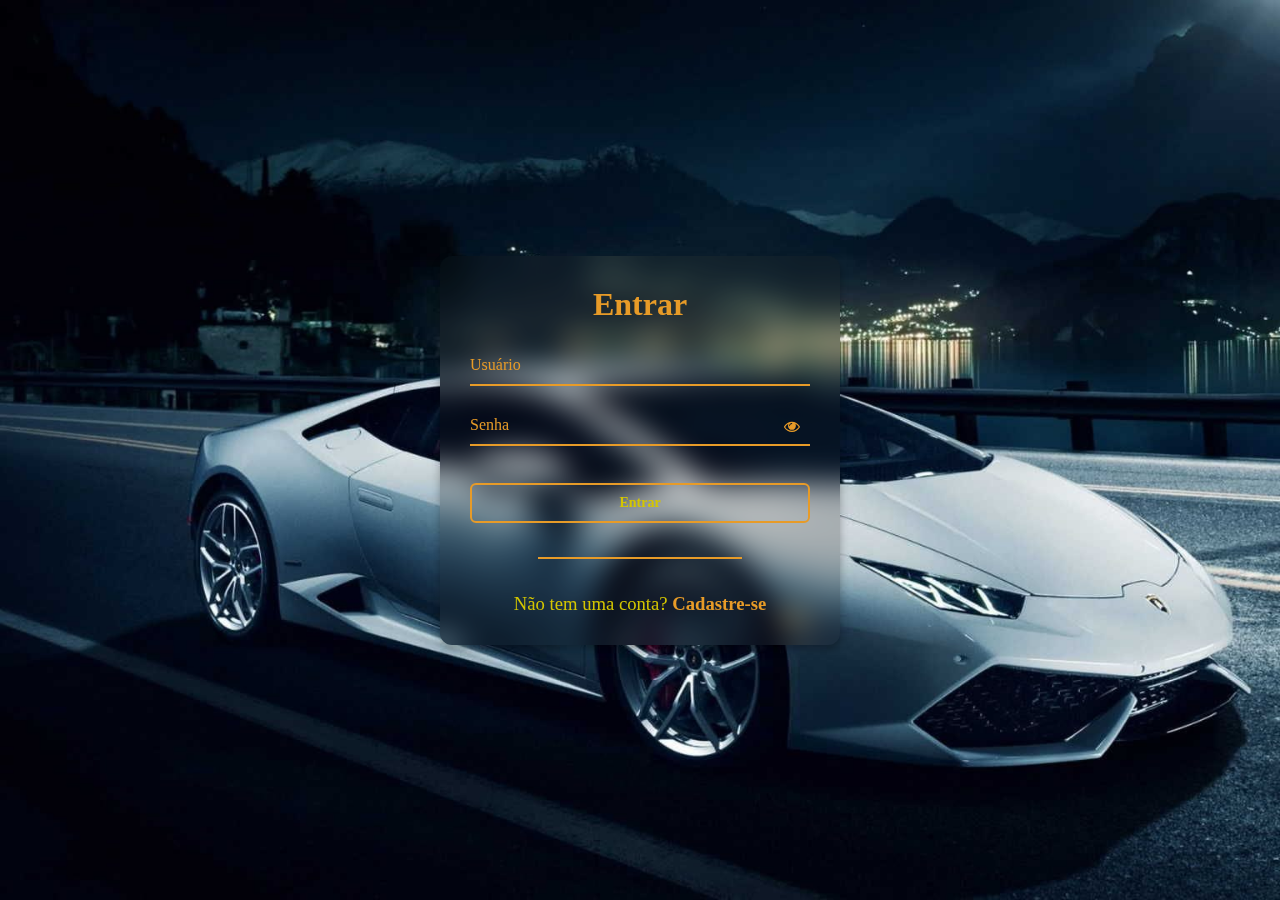
<file: Cadastro_Oficina FelipeAntonio/index.html>
<!DOCTYPE html>
<html lang="pt-br">
<head>
  <meta charset="UTF-8" />
  <meta http-equiv="X-UA-Compatible" content="IE=edge" />
  <meta name="viewport" content="width=device-width, initial-scale=1.0" />
  <title>Home</title>

  <!-- Estilos básicos embutidos para manter leve e responsivo -->
  <style>
    body {
      margin: 0;
      padding: 0;
      font-family: 'Poppins', sans-serif;
      display: flex;
      flex-direction: column;
      align-items: center;
      justify-content: center;
      height: 100vh;
      background: #f5f5f5;
    }

    h1 {
      font-size: 24px;
      color: #333;
      margin-bottom: 20px;
      text-align: center;
    }

    button {
      padding: 10px 20px;
      font-size: 16px;
      color: white;
      background-color: #c0392b;
      border: none;
      border-radius: 5px;
      cursor: pointer;
      transition: background 0.3s ease;
    }

    button:hover {
      background-color: #e74c3c;
    }

    @media (max-width: 600px) {
      h1 {
        font-size: 18px;
      }

      button {
        width: 80%;
        font-size: 14px;
      }
    }
  </style>
</head>
<body>

  <!-- Título dinâmico exibindo o nome do usuário logado -->
  <main>
    <h1 id="logado">Olá, usuário</h1>

    <!-- Botão para encerrar sessão -->
    <button onclick="sair()">Sair</button>
  </main>

  <!-- Script de controle da sessão -->
  <script src="./assets/js/index.js"></script>
</body>
</html>
</file>
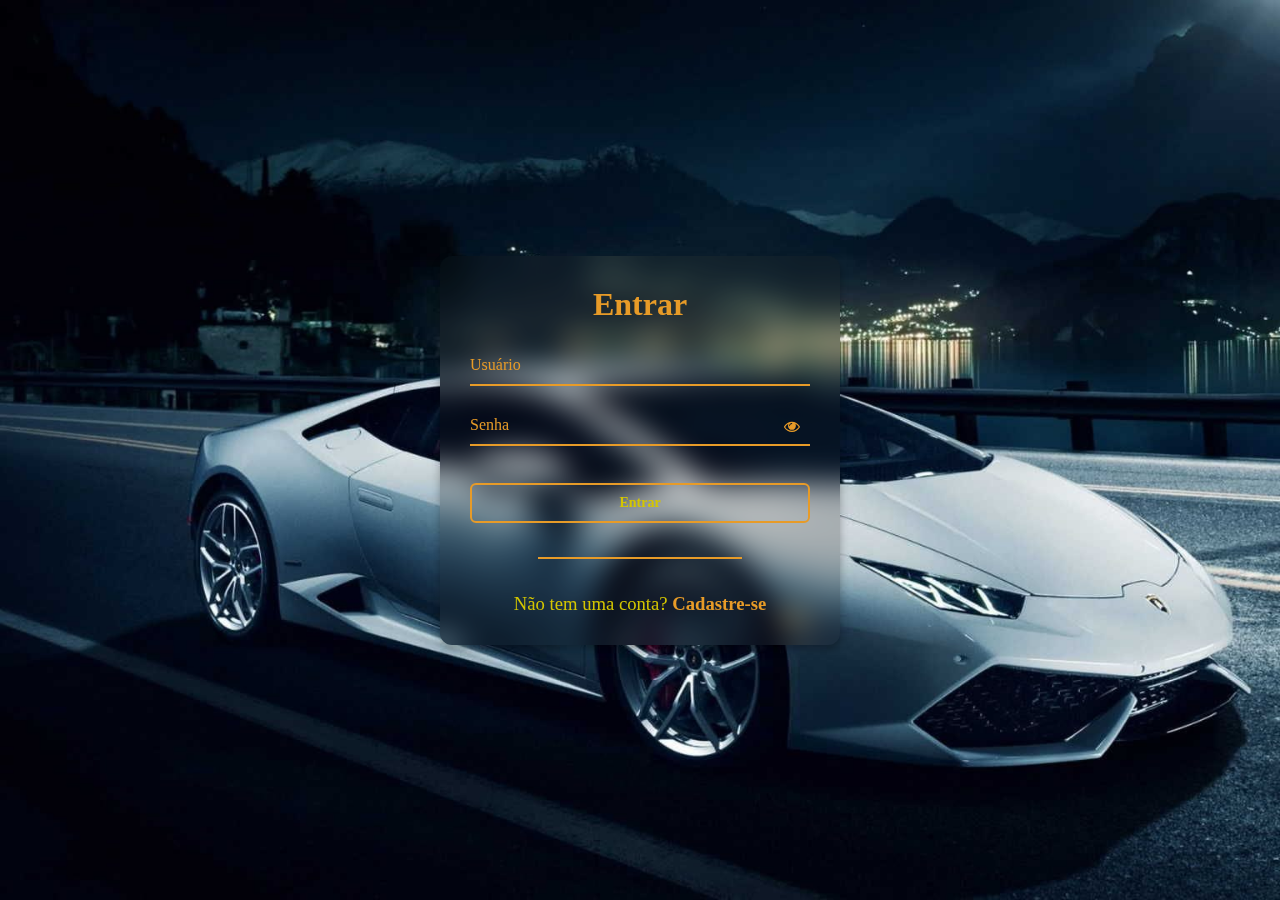
<file: Cadastro_Oficina FelipeAntonio/assets/html/signin.html>
<!DOCTYPE html>
<html lang="pt-br">
<head>
  <meta charset="UTF-8" />
  <meta http-equiv="X-UA-Compatible" content="IE=edge" />
  <meta name="viewport" content="width=device-width, initial-scale=1.0" />
  
  <!-- Ícones da Font Awesome -->
  <link
    rel="stylesheet"
    href="https://stackpath.bootstrapcdn.com/font-awesome/4.7.0/css/font-awesome.min.css"
  />
  
  <!-- Estilos personalizados da página -->
  <link rel="stylesheet" href="../css/signin.css" />

  <title>Login</title>
</head>
<body>
  <!-- Container principal centralizado -->
  <main class="container">
    <!-- Card com formulário de login -->
    <section class="card" role="form" aria-labelledby="tituloLogin">
      <h1 id="tituloLogin">Entrar</h1>

      <!-- Mensagem de erro (inicialmente oculta) -->
      <div id="msgError" aria-live="assertive" style="display: none; color: red; margin-bottom: 1em;"></div>

      <!-- Campo de usuário -->
      <div class="label-float">
        <input
          type="text"
          id="usuario"
          name="usuario"
          placeholder=" "
          required
        />
        <label for="usuario" id="userLabel">Usuário</label>
      </div>

      <!-- Campo de senha -->
      <div class="label-float">
        <input
          type="password"
          id="senha"
          name="senha"
          placeholder=" "
          required
        />
        <label for="senha" id="senhaLabel">Senha</label>
        <i class="fa fa-eye" id="verSenha" aria-hidden="true" tabindex="0" title="Mostrar/ocultar senha"></i>
      </div>

      <!-- Botão de login -->
      <div class="justify-center">
        <button type="button" onclick="entrar()">Entrar</button>
      </div>

      <!-- Linha divisória -->
      <div class="justify-center">
        <hr />
      </div>

      <!-- Link para cadastro -->
      <p>
        Não tem uma conta?
        <a href="./signup.html">Cadastre-se</a>
      </p>
    </section>
  </main>

  <!-- Script com a lógica de login -->
  <script src="../js/signin.js"></script>
</body>
</html>
</file>
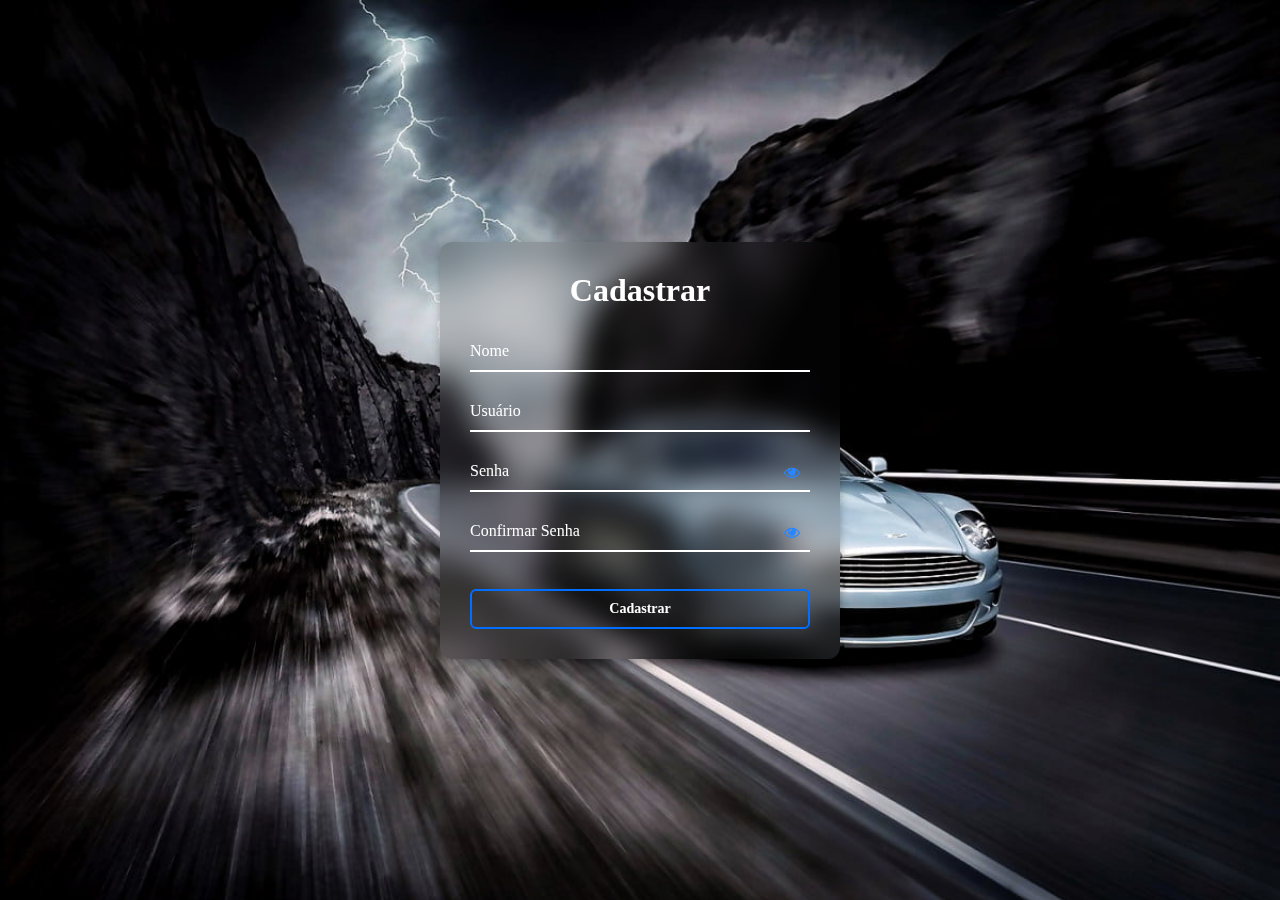
<file: Cadastro_Oficina FelipeAntonio/assets/html/signup.html>
<!DOCTYPE html>
<html lang="pt-br">
<head>
  <meta charset="UTF-8" />
  <meta http-equiv="X-UA-Compatible" content="IE=edge" />
  <meta name="viewport" content="width=device-width, initial-scale=1.0" />
  
  <!-- Ícones da Font Awesome -->
  <link
    rel="stylesheet"
    href="https://stackpath.bootstrapcdn.com/font-awesome/4.7.0/css/font-awesome.min.css"
  />
  
  <!-- Estilos personalizados -->
  <link rel="stylesheet" href="../css/signup.css" />
  
  <title>Cadastro</title>
</head>
<body>
  <main class="container">
    <section class="card" role="form" aria-labelledby="tituloCadastro">
      <h1 id="tituloCadastro">Cadastrar</h1>

      <!-- Área de mensagens de erro e sucesso -->
      <div id="msgError" aria-live="assertive"></div>
      <div id="msgSuccess" aria-live="polite"></div>

      <!-- Campo Nome -->
      <div class="label-float">
        <input type="text" id="nome" name="nome" placeholder=" " required />
        <label for="nome" id="labelNome">Nome</label>
      </div>

      <!-- Campo Usuário -->
      <div class="label-float">
        <input type="text" id="usuario" name="usuario" placeholder=" " required />
        <label for="usuario" id="labelUsuario">Usuário</label>
      </div>

      <!-- Campo Senha -->
      <div class="label-float">
        <input type="password" id="senha" name="senha" placeholder=" " required />
        <label for="senha" id="labelSenha">Senha</label>
        <i id="verSenha" class="fa fa-eye" aria-hidden="true" tabindex="0" title="Mostrar/ocultar senha"></i>
      </div>

      <!-- Campo Confirmar Senha -->
      <div class="label-float">
        <input type="password" id="confirmSenha" name="confirmSenha" placeholder=" " required />
        <label for="confirmSenha" id="labelConfirmSenha">Confirmar Senha</label>
        <i id="verConfirmSenha" class="fa fa-eye" aria-hidden="true" tabindex="0" title="Mostrar/ocultar senha"></i>
      </div>

      <!-- Botão de Cadastro -->
      <div class="justify-center">
        <button type="button" onclick="cadastrar()">Cadastrar</button>
      </div>
    </section>
  </main>

  <!-- Script com lógica de cadastro -->
  <script src="../js/signup.js"></script>
</body>
</html>
</file>
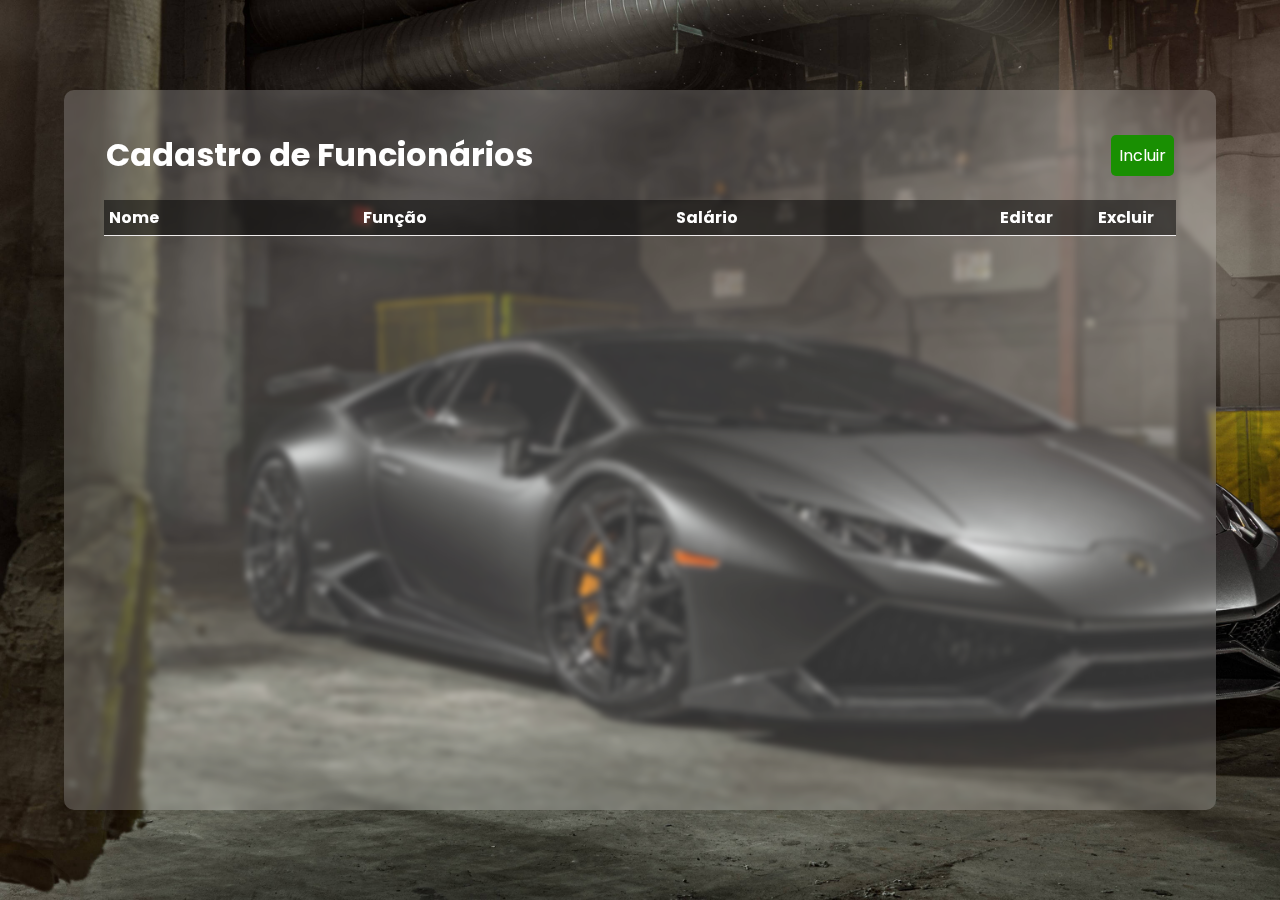
<file: Cadastro_Oficina FelipeAntonio/assets/html/CRUD/index2.html>
<!DOCTYPE html>
<html lang="pt-br">
<head>
  <meta charset="UTF-8" />
  <meta http-equiv="X-UA-Compatible" content="IE=edge" />
  <meta name="viewport" content="width=device-width, initial-scale=1.0" />

  <title>Cadastro de Funcionários</title>

  <!-- Estilos do sistema -->
  <link rel="stylesheet" href="style2.css" />

  <!-- Ícones Boxicons -->
  <link href="https://unpkg.com/boxicons@2.1.1/css/boxicons.min.css" rel="stylesheet" />
</head>
<body>
  <main class="container">
    
    <!-- Cabeçalho com botão de inclusão -->
    <header class="header">
      <h1>Cadastro de Funcionários</h1>
      <button id="new" onclick="openModal()" aria-label="Adicionar novo funcionário">
        Incluir
      </button>
    </header>

    <!-- Tabela de funcionários -->
    <section class="divTable" aria-label="Tabela de funcionários">
      <table>
        <thead>
          <tr>
            <th>Nome</th>
            <th>Função</th>
            <th>Salário</th>
            <th class="acao">Editar</th>
            <th class="acao">Excluir</th>
          </tr>
        </thead>
        <tbody>
          <!-- As linhas da tabela serão adicionadas dinamicamente via JavaScript -->
        </tbody>
      </table>
    </section>

    <!-- Modal de cadastro/edição -->
    <div class="modal-container" role="dialog" aria-modal="true" aria-labelledby="modalTitle">
      <div class="modal">
        <form id="formFuncionario">
          <h2 id="modalTitle">Informações do Funcionário</h2>

          <label for="m-nome">Nome</label>
          <input id="m-nome" name="nome" type="text" required />

          <label for="m-funcao">Função</label>
          <input id="m-funcao" name="funcao" type="text" required />

          <label for="m-salario">Salário</label>
          <input id="m-salario" name="salario" type="number" required />

          <button type="submit" id="btnSalvar">Salvar</button>
        </form>
      </div>
    </div>

  </main>

  <!-- Script com a lógica do CRUD -->
  <script src="script2.js"></script>
</body>
</html>
</file>
<file: Cadastro_Oficina FelipeAntonio/assets/css/signin.css>
/* Importação da fonte Roboto, opcionalmente utilizável no projeto */
@import url('https://fonts.googleapis.com/css2?family=Roboto:ital,wght@0,100;0,300;0,400;0,500;0,700;0,900;1,100;1,300;1,400;1,500;1,700;1,900&display=swap');

/* Reset básico e definição de fonte principal */
* {
  margin: 0;
  padding: 0;
  box-sizing: border-box;
  font-family: 'Kulim Park', 'Times New Roman', Times, serif;
}

/* Estilo de fundo da página com imagem fixa */
body {
  background-image: url("../images/bg-signin.jpg");
  background-repeat: no-repeat;
  background-size: cover;
  background-attachment: fixed;
  min-height: 100vh;
  display: flex;
  align-items: center;
  justify-content: center;
  padding: 20px;
}

/* Centralização do conteúdo principal */
.container {
  display: flex;
  justify-content: center;
  width: 100%;
}

/* Cartão com efeito de vidro e sombra */
.card {
  background-color: rgba(15, 15, 15, 0.2);
  padding: 30px;
  border-radius: 12px;
  box-shadow: 0 4px 8px rgba(0, 0, 0, 0.3);
  backdrop-filter: blur(15px);
  width: 100%;
  max-width: 400px;
}

/* Título principal estilizado */
h1 {
  text-align: center;
  margin-bottom: 20px;
  color: #e79b28;
}

/* Container do campo com label flutuante */
.label-float {
  position: relative;
  padding-top: 13px;
  margin: 5% 0;
}

/* Campos de entrada personalizados */
.label-float input {
  width: 100%;
  padding: 5px;
  border: none;
  border-bottom: 2px solid #e79b28;
  background-color: transparent;
  font-size: 16px;
  color: #ffffff;
  outline: none;
  transition: border-color 0.3s ease;
}

/* Efeito ao focar no input */
.label-float input:focus {
  border-bottom: 2px solid #d4c600;
}

/* Label flutuante */
.label-float label {
  position: absolute;
  top: 0;
  left: 0;
  margin-top: 13px;
  color: #e79b28;
  pointer-events: none;
  transition: all 0.3s ease;
}

/* Label sobe quando input está preenchido ou focado */
.label-float input:focus + label,
.label-float input:valid + label {
  font-size: 13px;
  margin-top: 0;
  color: #d4c600;
}

/* Botão estilizado */
button {
  width: 100%;
  background-color: transparent;
  border: 2px solid #e79b28;
  color: #d4c600;
  padding: 10px;
  font-size: 14px;
  font-weight: bold;
  margin-top: 20px;
  border-radius: 6px;
  cursor: pointer;
  transition: background-color 0.4s ease, color 0.4s ease;
}

/* Hover no botão */
button:hover {
  background-color: #f0ad4a;
  color: #fff;
}

/* Flex container para centralização horizontal */
.justify-center {
  display: flex;
  justify-content: center;
}

/* Linha divisória */
hr {
  margin: 10% auto;
  width: 60%;
  border: 1px solid #e79b28;
}

/* Parágrafos estilizados */
p {
  color: #d4c600;
  font-size: 14pt;
  text-align: center;
}

/* Links personalizados */
a {
  color: #e79b28;
  font-weight: bold;
  text-decoration: none;
  transition: color 0.3s ease;
}

a:hover {
  color: #d4c600;
}

/* Ícone para exibir/ocultar senha */
.fa-eye {
  position: absolute;
  top: 15px;
  right: 10px;
  cursor: pointer;
  color: #e79b28;
}

/* Mensagem de erro */
#msgError {
  text-align: center;
  color: #ff0000;
  background-color: #ffbbbb;
  padding: 10px;
  border-radius: 4px;
  display: none;
  margin-top: 10px;
}

/* Responsividade para dispositivos menores */
@media (max-width: 480px) {
  .card {
    padding: 20px;
    border-radius: 10px;
  }

  h1 {
    font-size: 20px;
  }

  button {
    font-size: 13px;
  }

  .label-float input {
    font-size: 15px;
  }

  p {
    font-size: 13pt;
  }
}
</file>
<file: Cadastro_Oficina FelipeAntonio/assets/html/CRUD/style2.css>
/* Importação de fontes */
@import url('https://fonts.googleapis.com/css2?family=Poppins:wght@200;300;400;500;700&family=Roboto:wght@100;300;400;500;700;900&family=Source+Sans+Pro:wght@200;300;400;600;700;900&display=swap');

/* Reset e configuração base */
* {
  margin: 0;
  padding: 0;
  box-sizing: border-box;
  font-family: 'Poppins', sans-serif;
  color: white;
}

/* Estilização do corpo da página */
body {
  width: 100vw;
  height: 100vh;
  display: flex;
  align-items: center;
  justify-content: center;
  background-image: url('../CRUD/bg-crud.jpg');
  background-size: cover;
  background-position: center;
  background-repeat: no-repeat;
}

/* Estilização padrão para botões */
button {
  cursor: pointer;
}

/* Container principal da aplicação */
.container {
  width: 90%;
  height: 80%;
  border-radius: 10px;
  padding: 30px;
  backdrop-filter: blur(3px);
  background-color: rgba(255, 255, 255, 0.2);
}

/* Cabeçalho do CRUD */
.header {
  min-height: 70px;
  display: flex;
  align-items: center;
  justify-content: space-between;
  margin: 0 12px;
}

.header span {
  font-weight: 900;
  font-size: 20px;
  word-break: break-word;
}

/* Botão para adicionar novo item */
#new {
  font-size: 16px;
  padding: 8px;
  border-radius: 5px;
  border: none;
  background-color: rgb(25, 143, 2);
  color: white;
}

/* Área da tabela com rolagem */
.divTable {
  padding: 10px;
  width: 100%;
  height: inherit;
  overflow: auto;
}

/* Scroll personalizado */
.divTable::-webkit-scrollbar {
  width: 12px;
  background-color: whitesmoke;
}

.divTable::-webkit-scrollbar-thumb {
  border-radius: 10px;
  background-color: darkgray;
}

/* Tabela */
table {
  width: 100%;
  border-spacing: 10px;
  word-break: break-word;
  border-collapse: collapse;
}

thead {
  background-color: rgba(0, 0, 0, 0.5);
}

tr {
  border-bottom: 1px solid rgb(238, 235, 235)!important;
}

tbody tr td {
  vertical-align: top;
  padding: 6px;
  max-width: 50px;
}

thead tr th {
  padding: 5px;
  text-align: left;
}

/* Ações da tabela (editar/excluir) */
thead tr th.acao {
  width: 100px !important;
  text-align: center;
}

tbody tr td.acao {
  text-align: center;
}

/* Responsividade para telas menores */
@media (max-width: 700px) {
  body {
    font-size: 10px;
  }

  .header span {
    font-size: 15px;
  }

  #new {
    padding: 5px;
    font-size: 10px;
  }

  thead tr th.acao {
    width: auto !important;
  }

  td button i {
    font-size: 20px !important;
  }

  td button i:first-child {
    margin-right: 0;
  }

  .modal {
    width: 90% !important;
  }

  .modal label {
    font-size: 12px !important;
  }
}

/* Modal container */
.modal-container {
  width: 100vw;
  height: 100vh;
  position: fixed;
  top: 0;
  left: 0;
  z-index: 999;
  display: none;
  align-items: center;
  justify-content: center;
  background-color: rgba(0, 0, 0, 0.5);
}

/* Estilo do modal */
.modal {
  display: flex;
  flex-direction: column;
  align-items: center;
  padding: 40px;
  border-radius: 10px;
  width: 50%;
  background-color: rgba(0, 0, 0, 0.4);
  backdrop-filter: blur(15px);
  -webkit-backdrop-filter: blur(15px);
  box-shadow: 0 8px 32px rgba(0, 0, 0, 0.6);
  border: 1px solid rgba(255, 255, 255, 0.1);
  color: white;
}

/* Rótulos e campos dentro do modal */
.modal label {
  font-size: 14px;
  width: 100%;
}

.modal input {
  width: 100%;
  padding: 5px 10px;
  margin-bottom: 20px;
  border: none;
  border-bottom: 1px solid white;
  outline: none;
  background: transparent;
  color: white;
}

/* Botão de salvar no modal */
.modal button {
  width: 100%;
  margin: 10px auto;
  padding: 10px;
  border: none;
  border-radius: 20px;
  background-color: rgb(25, 143, 2);
  color: white;
  font-weight: bold;
}

/* Ativação do modal */
.active {
  display: flex;
}

.active .modal {
  animation: modal .4s ease;
}

/* Animação de entrada do modal */
@keyframes modal {
  from {
    opacity: 0;
    transform: translate3d(0, -60px, 0);
  }
  to {
    opacity: 1;
    transform: translate3d(0, 0, 0);
  }
}

/* Estilização dos ícones nos botões de ação */
td button {
  border: none;
  outline: none;
  background: transparent;
}

td button i {
  font-size: 25px;
}

td button i:first-child {
  margin-right: 10px;
}
</file>
<file: Cadastro_Oficina FelipeAntonio/assets/css/signup.css>
/* Importando fonte Roboto para uso opcional */
@import url('https://fonts.googleapis.com/css2?family=Roboto:wght@100;300;400;500;700;900&display=swap');

/* Reset básico e definição de fonte principal */
* {
  margin: 0;
  padding: 0;
  box-sizing: border-box;
  font-family: 'Kulim Park', 'Times New Roman', Times, serif;
  color: white;
}

/* Estilo de fundo para a página principal */
body {
  background-image: url("../images/bg-signup.jpg");
  background-repeat: no-repeat;
  background-size: cover;
  background-attachment: fixed;
  min-height: 100vh;
  display: flex;
  align-items: center;
  justify-content: center;
}

/* Container centralizado */
.container {
  display: flex;
  justify-content: center;
  width: 100%;
  padding: 20px;
}

/* Card com efeito de vidro (glassmorphism) */
.card {
  background-color: rgba(15, 15, 15, 0.2);
  padding: 30px;
  border-radius: 12px;
  box-shadow: 0 4px 8px rgba(0, 0, 0, 0.3);
  width: 100%;
  max-width: 400px;
  backdrop-filter: blur(15px);
}

/* Título centralizado */
h1 {
  text-align: center;
  margin-bottom: 20px;
  color: #fff;
}

/* Container do input com efeito flutuante */
.label-float {
  position: relative;
  padding-top: 13px;
  margin: 5% 0;
}

/* Input estilizado com transição */
.label-float input {
  width: 100%;
  padding: 5px;
  border: none;
  border-bottom: 2px solid #fff;
  background-color: transparent;
  font-size: 16px;
  outline: none;
  transition: border-bottom 0.3s ease;
}

/* Efeito ao focar no input */
.label-float input:focus {
  border-bottom: 2px solid #2965b4;
}

/* Label sobreposto ao input com transição */
.label-float label {
  position: absolute;
  top: 0;
  left: 0;
  margin-top: 13px;
  color: #fff;
  transition: all 0.3s ease;
  pointer-events: none;
}

/* Label se move para cima quando o input está focado ou preenchido */
.label-float input:focus + label,
.label-float input:valid + label {
  font-size: 13px;
  margin-top: 0;
  color: #2d70c7;
}

/* Estilo do botão */
button {
  background-color: transparent;
  border: 2px solid #006eff;
  color: #fff;
  padding: 10px;
  font-size: 14px;
  font-weight: bold;
  width: 100%;
  margin-top: 20px;
  border-radius: 6px;
  cursor: pointer;
  transition: background-color 0.4s ease;
}

/* Efeito ao passar o mouse no botão */
button:hover {
  background-color: #2986ff;
  color: #fff;
}

/* Centralização flexível de elementos */
.justify-center {
  display: flex;
  justify-content: center;
}

/* Ícone de olho (mostrar senha) */
.fa-eye {
  position: absolute;
  top: 15px;
  right: 10px;
  cursor: pointer;
  color: #2986ff;
}

/* Mensagem de erro */
#msgError {
  text-align: center;
  color: #ff0000;
  background-color: #ffbbbb;
  padding: 10px;
  border-radius: 4px;
  display: none;
  margin-top: 10px;
}

/* Mensagem de sucesso */
#msgSuccess {
  text-align: center;
  color: #00bb00;
  background-color: #bbffbe;
  padding: 10px;
  border-radius: 4px;
  display: none;
  margin-top: 10px;
}

/* Responsividade para telas menores */
@media (max-width: 480px) {
  .card {
    padding: 20px;
    border-radius: 8px;
  }

  h1 {
    font-size: 20px;
  }

  button {
    font-size: 13px;
  }

  .label-float input {
    font-size: 15px;
  }
}
</file>
